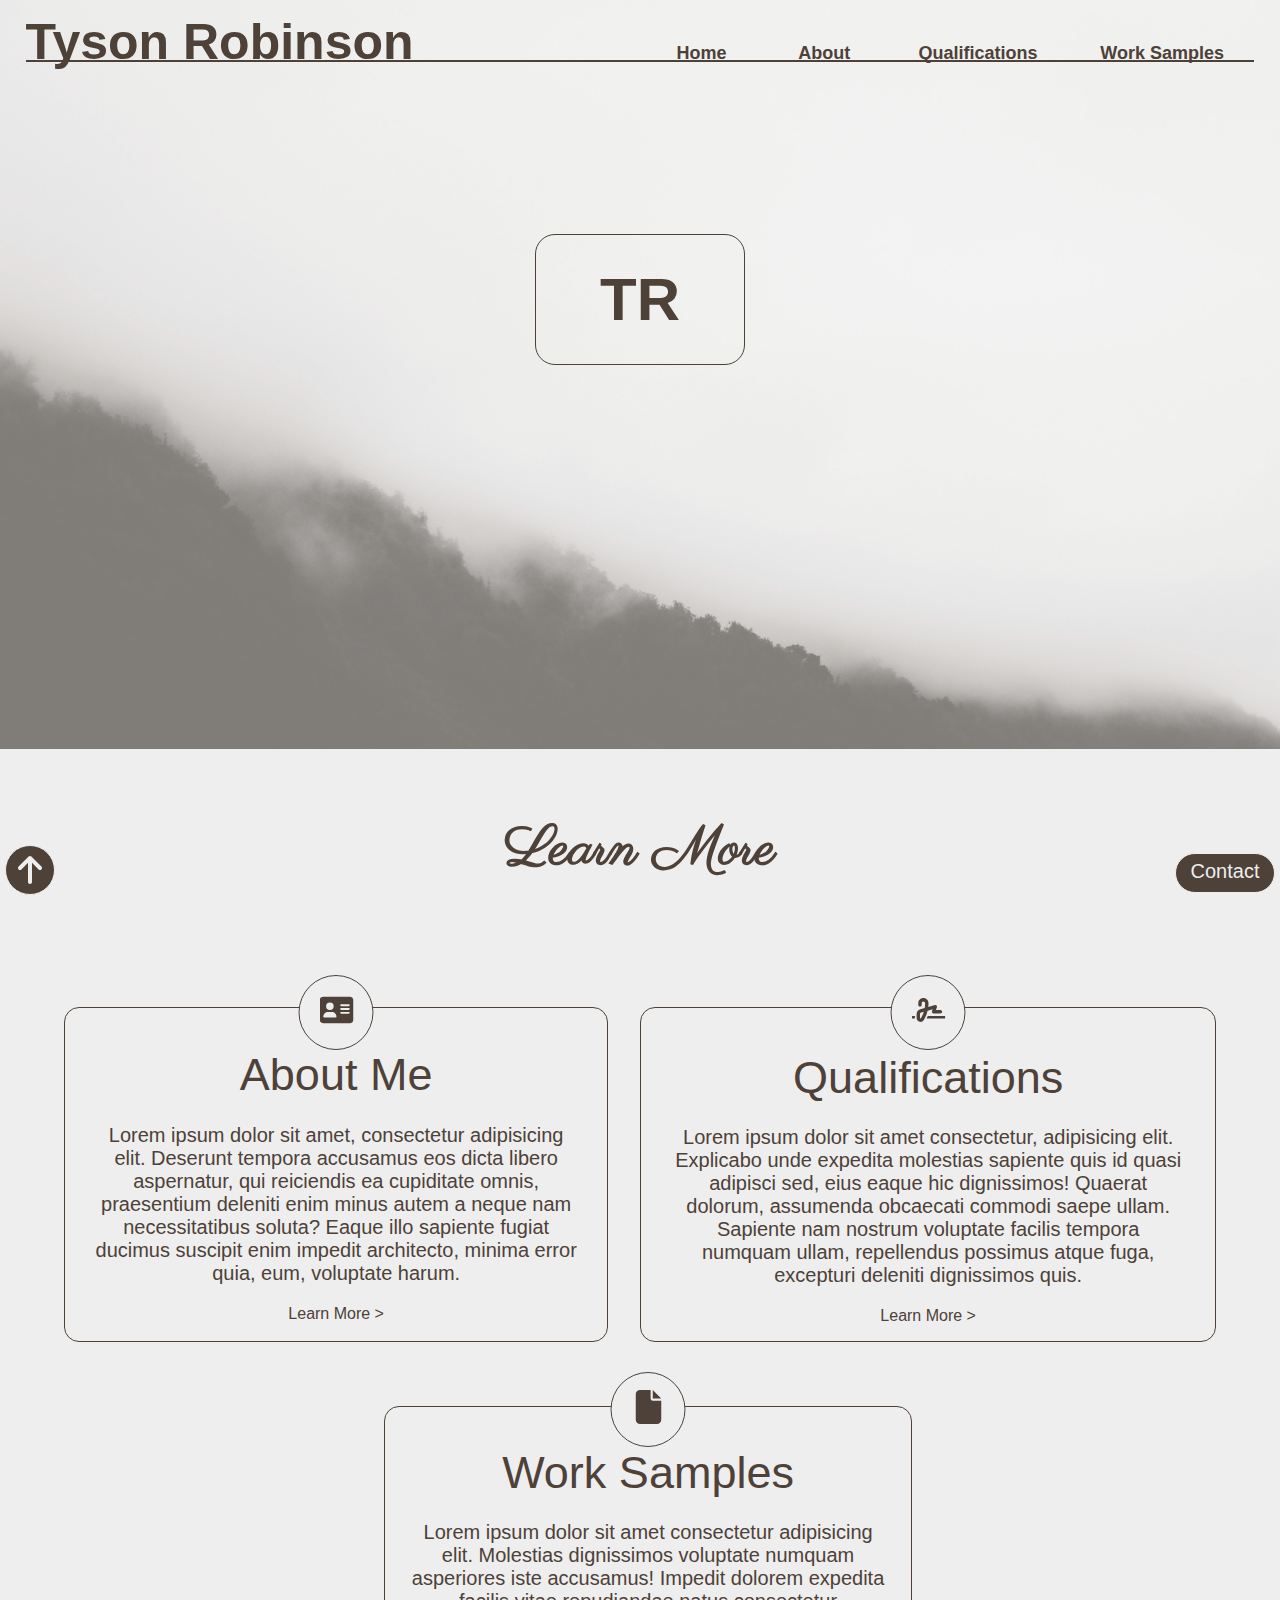
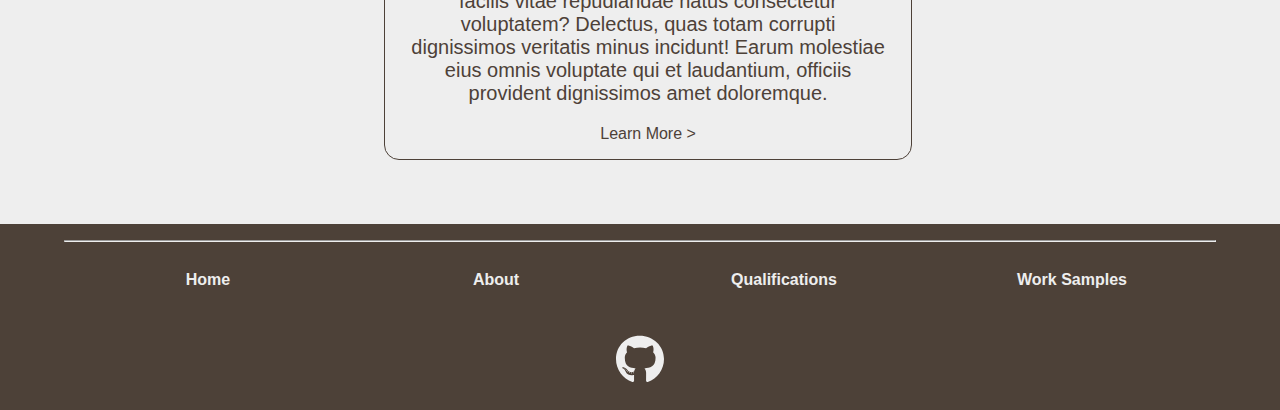
<file: index.html>
<!DOCTYPE html>
<html lang="en">

<head>
  <meta charset="UTF-8">
  <meta http-equiv="X-UA-Compatible" content="IE=edge">
  <meta name="viewport" content="width=device-width, initial-scale=1.0">
  <title>Tyson Robinson | Home</title>
  <link rel="stylesheet" href="/stylesheets/global-style.css">
  <link rel="stylesheet" href="/stylesheets/home-style.css">

  <link rel="preconnect" href="https://fonts.googleapis.com">
  <link rel="preconnect" href="https://fonts.gstatic.com" crossorigin>
  <link href="https://fonts.googleapis.com/css2?family=Parisienne&display=swap" rel="stylesheet">
</head>

<body>
  <div class="background-image">
    <header>
      <div class="top">
        <h1>Tyson Robinson</h1>
        <nav>
          <ul>
            <li><a href="index.html">Home</a></li>
            <li><a href="about.html">About</a></li>
            <li><a href="qualifications.html">Qualifications</a></li>
            <li><a href="work-samples.html">Work Samples</a></li>
          </ul>
        </nav>
      </div>
      <hr>
    </header>
    <section>
      <div class="home-Logo-container">
        <img class="home-Logo-background" src="/pictures/Home-gradient.jpg" alt="picture of smoke gradient">
        <div class="logo">
          <p>TR</p>
        </div>
      </div>
    </section>
  </div>
  <main>

    <section class="learn-more">
      <h2 class="home-h2">Learn More</h2>

      <div class="card">
        <div class="icon-container">
          <img src="/pictures/address-card-solid.svg" class="icon" alt="Address Card Icon">
        </div>
        <h3>About Me</h3>
        <p>Lorem ipsum dolor sit amet, consectetur adipisicing elit. Deserunt tempora accusamus eos dicta libero
          aspernatur, qui reiciendis ea cupiditate omnis, praesentium deleniti enim minus autem a neque nam
          necessitatibus soluta? Eaque illo sapiente fugiat ducimus suscipit enim impedit architecto, minima error quia,
          eum, voluptate harum.</p>
        <a href="">Learn More ></a>

      </div>

      <div class="card">
        <div class="icon-container">
          <img src="/pictures/signature-solid.svg" class="icon" alt="Address Card Icon">
        </div>
        <h3>Qualifications</h3>
        <p>Lorem ipsum dolor sit amet consectetur, adipisicing elit. Explicabo unde expedita molestias sapiente quis id
          quasi adipisci sed, eius eaque hic dignissimos! Quaerat dolorum, assumenda obcaecati commodi saepe ullam.
          Sapiente nam nostrum voluptate facilis tempora numquam ullam, repellendus possimus atque fuga, excepturi
          deleniti dignissimos quis.</p>
        <a href="">Learn More ></a>

      </div>

      <div class="card">
        <div class="icon-container">
          <img src="/pictures/file-solid.svg" class="icon" alt="Address Card Icon">
        </div>
        <h3>Work Samples</h3>
        <p>Lorem ipsum dolor sit amet consectetur adipisicing elit. Molestias dignissimos voluptate numquam asperiores
          iste accusamus! Impedit dolorem expedita facilis vitae repudiandae natus consectetur voluptatem? Delectus,
          quas totam corrupti dignissimos veritatis minus incidunt! Earum molestiae eius omnis voluptate qui et
          laudantium, officiis provident dignissimos amet doloremque.</p>
        <a href="">Learn More ></a>
      </div>
    </section>

    <a href="#top" class="back-to-top"><img src="/pictures/arrow-up-solid.svg" alt="Arrow Pointing Up Icon"></a>
    <a href="contact.html" class="contact">Contact</a>
  </main>

  <footer>
    <hr>
    <nav>
      <ul>
        <li><a href="index.html">Home</a></li>
        <li><a href="about.html">About</a></li>
        <li><a href="qualifications.html">Qualifications</a></li>
        <li><a href="work-samples.html">Work Samples</a></li>
      </ul>
    </nav>
    <a href="https://github.com/TyR404" target="_blank"><img src="/pictures/github.svg" alt="Github Logo"></a>
  </footer>
</body>

</html>
</file>
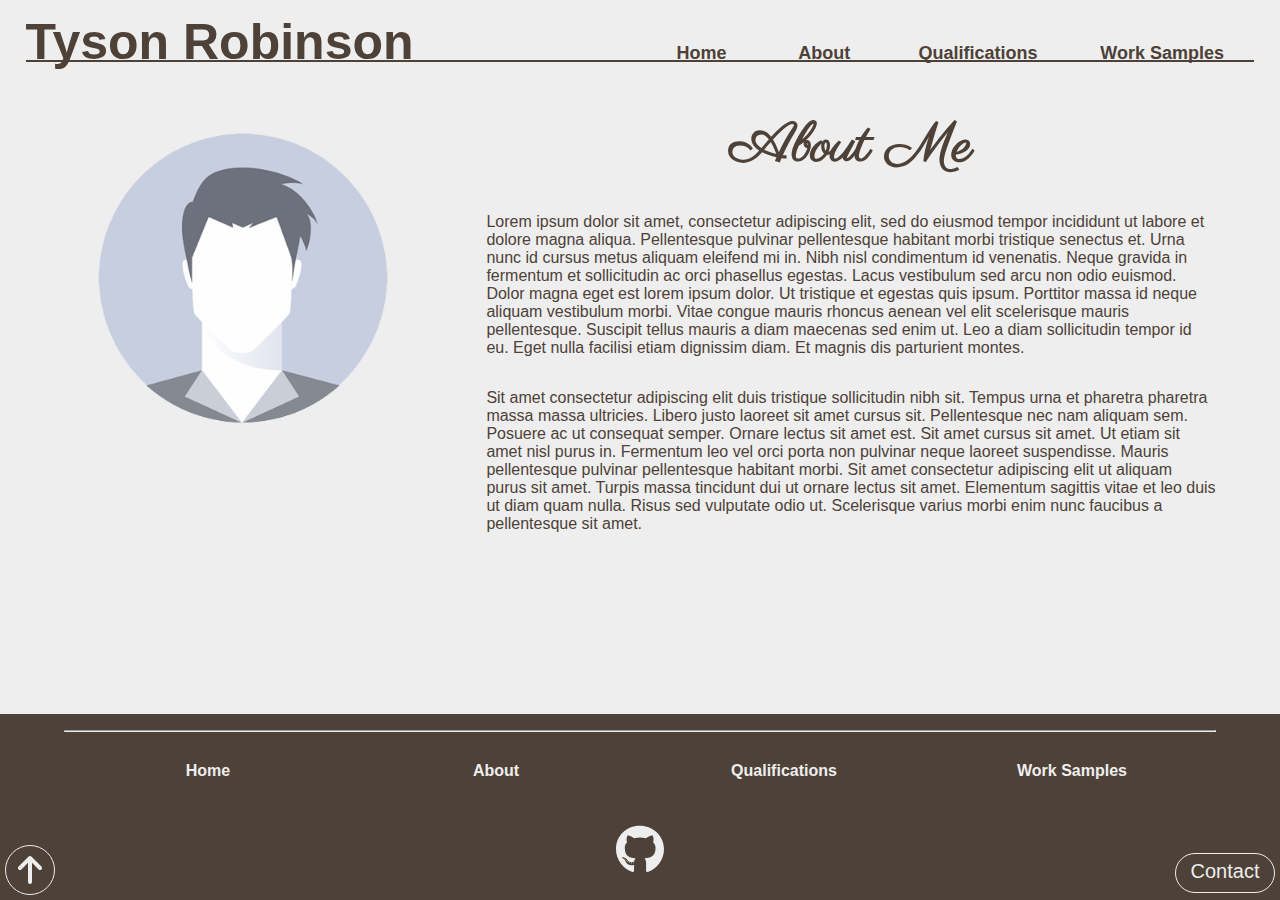
<file: about.html>
<!DOCTYPE html>
<html lang="en">

<head>
  <meta charset="UTF-8">
  <meta http-equiv="X-UA-Compatible" content="IE=edge">
  <meta name="viewport" content="width=device-width, initial-scale=1.0">
  <title>Tyson Robinson | About</title>
  <link rel="stylesheet" href="/stylesheets/global-style.css">
  <link rel="stylesheet" href="/stylesheets/about-style.css">

  <link rel="preconnect" href="https://fonts.googleapis.com">
  <link rel="preconnect" href="https://fonts.gstatic.com" crossorigin>
  <link href="https://fonts.googleapis.com/css2?family=Parisienne&display=swap" rel="stylesheet">
</head>

<body>
  <header>
    <div class="top">
      <h1>Tyson Robinson</h1>
      <nav>
        <ul>
          <li><a href="index.html">Home</a></li>
          <li><a href="about.html">About</a></li>
          <li><a href="qualifications.html">Qualifications</a></li>
          <li><a href="work-samples.html">Work Samples</a></li>
        </ul>
      </nav>
    </div>
    <hr>
  </header>

  <main>

    <section class="profile">
      <img src="/pictures/Profile-picture.png" alt="Placeholder Profilr Picture">
    </section>

    <section class="about">
      <h2 class="about-h2">About Me</h2>


      <p>Lorem ipsum dolor sit amet, consectetur adipiscing elit, sed do eiusmod tempor incididunt ut labore et dolore
        magna
        aliqua. Pellentesque pulvinar pellentesque habitant morbi tristique senectus et. Urna nunc id cursus metus
        aliquam
        eleifend mi in. Nibh nisl condimentum id venenatis. Neque gravida in fermentum et sollicitudin ac orci phasellus
        egestas. Lacus vestibulum sed arcu non odio euismod. Dolor magna eget est lorem ipsum dolor. Ut tristique et
        egestas
        quis ipsum. Porttitor massa id neque aliquam vestibulum morbi. Vitae congue mauris rhoncus aenean vel elit
        scelerisque
        mauris pellentesque. Suscipit tellus mauris a diam maecenas sed enim ut. Leo a diam sollicitudin tempor id eu.
        Eget
        nulla facilisi etiam dignissim diam. Et magnis dis parturient montes.</p>

      <p>Sit amet consectetur adipiscing elit duis tristique sollicitudin nibh sit. Tempus urna et pharetra pharetra
        massa massa
        ultricies. Libero justo laoreet sit amet cursus sit. Pellentesque nec nam aliquam sem. Posuere ac ut consequat
        semper.
        Ornare lectus sit amet est. Sit amet cursus sit amet. Ut etiam sit amet nisl purus in. Fermentum leo vel orci
        porta non
        pulvinar neque laoreet suspendisse. Mauris pellentesque pulvinar pellentesque habitant morbi. Sit amet
        consectetur
        adipiscing elit ut aliquam purus sit amet. Turpis massa tincidunt dui ut ornare lectus sit amet. Elementum
        sagittis
        vitae et leo duis ut diam quam nulla. Risus sed vulputate odio ut. Scelerisque varius morbi enim nunc faucibus a
        pellentesque sit amet.</p>
    </section>

    <a href="#top" class="back-to-top"><img src="/pictures/arrow-up-solid.svg" alt="Arrow Pointing Up Icon"></a>
    <a href="contact.html" class="contact">Contact</a>
  </main>

  <footer>
    <hr>
    <nav>
      <ul>
        <li><a href="index.html">Home</a></li>
        <li><a href="about.html">About</a></li>
        <li><a href="qualifications.html">Qualifications</a></li>
        <li><a href="work-samples.html">Work Samples</a></li>
      </ul>
    </nav>
    <a href="https://github.com/TyR404" target="_blank"><img src="/pictures/github.svg" alt="Github Logo"></a>
  </footer>
</body>

</html>
</file>
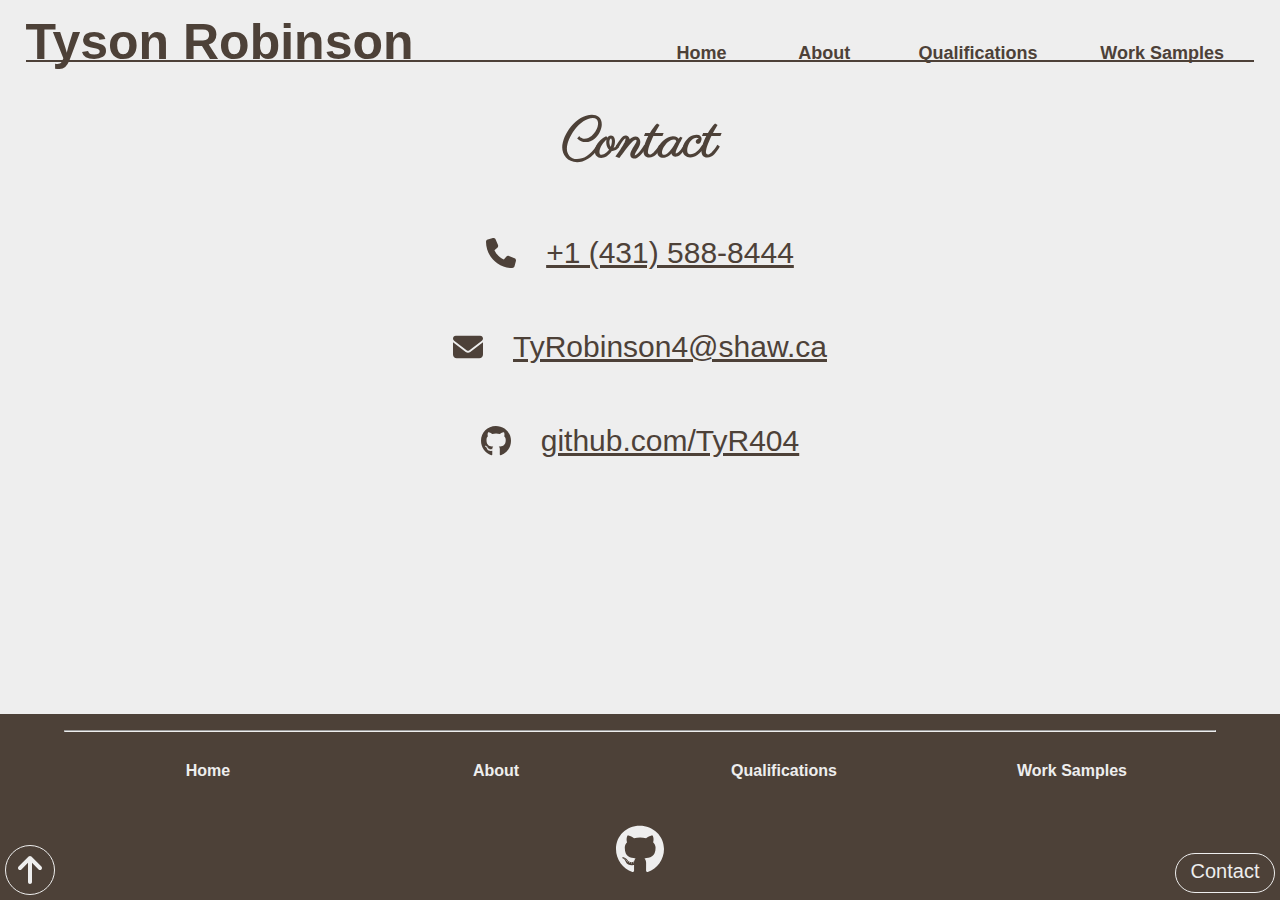
<file: contact.html>
<!DOCTYPE html>
<html lang="en">

<head>
  <meta charset="UTF-8">
  <meta http-equiv="X-UA-Compatible" content="IE=edge">
  <meta name="viewport" content="width=device-width, initial-scale=1.0">
  <title>Tyson Robinson | Contact</title>
  <link rel="stylesheet" href="/stylesheets/global-style.css">
  <link rel="stylesheet" href="/stylesheets/contact-style.css">

  <link rel="preconnect" href="https://fonts.googleapis.com">
  <link rel="preconnect" href="https://fonts.gstatic.com" crossorigin>
  <link href="https://fonts.googleapis.com/css2?family=Parisienne&display=swap" rel="stylesheet">
</head>

<body>
  <header>
    <div class="top">
      <h1>Tyson Robinson</h1>
      <nav>
        <ul>
          <li><a href="index.html">Home</a></li>
          <li><a href="about.html">About</a></li>
          <li><a href="qualifications.html">Qualifications</a></li>
          <li><a href="work-samples.html">Work Samples</a></li>
        </ul>
      </nav>
    </div>
    <hr>
  </header>


  <main>

    <h2 class="about-h2">Contact</h2>

    <div class="contact-div">
      <img src="/pictures/phone-solid.svg" alt="Phone Icon">
      <a href="tel: 4315888444">+1 (431) 588-8444</a>
    </div>

    <div class="contact-div">
      <img src="/pictures/envelope-solid.svg" alt="Email Icon">
      <a href="mailto: tyrobinson4@shaw.ca">TyRobinson4@shaw.ca</a>
    </div>

    <div class="contact-div">
      <img src="/pictures/github.svg" alt="GitHub Logo">
      <a href="https://github.com/TyR404" target="_blank">github.com/TyR404</a>
    </div>

    <a href="#top" class="back-to-top"><img src="/pictures/arrow-up-solid.svg" alt="Arrow Pointing Up Icon"></a>
    <a href="contact.html" class="contact">Contact</a>
  </main>

  <footer>
    <hr>
    <nav>
      <ul>
        <li><a href="index.html">Home</a></li>
        <li><a href="about.html">About</a></li>
        <li><a href="qualifications.html">Qualifications</a></li>
        <li><a href="work-samples.html">Work Samples</a></li>
      </ul>
    </nav>
    <a href="https://github.com/TyR404" target="_blank"><img src="/pictures/github.svg" alt="Github Logo"></a>
  </footer>
</body>

</html>
</file>
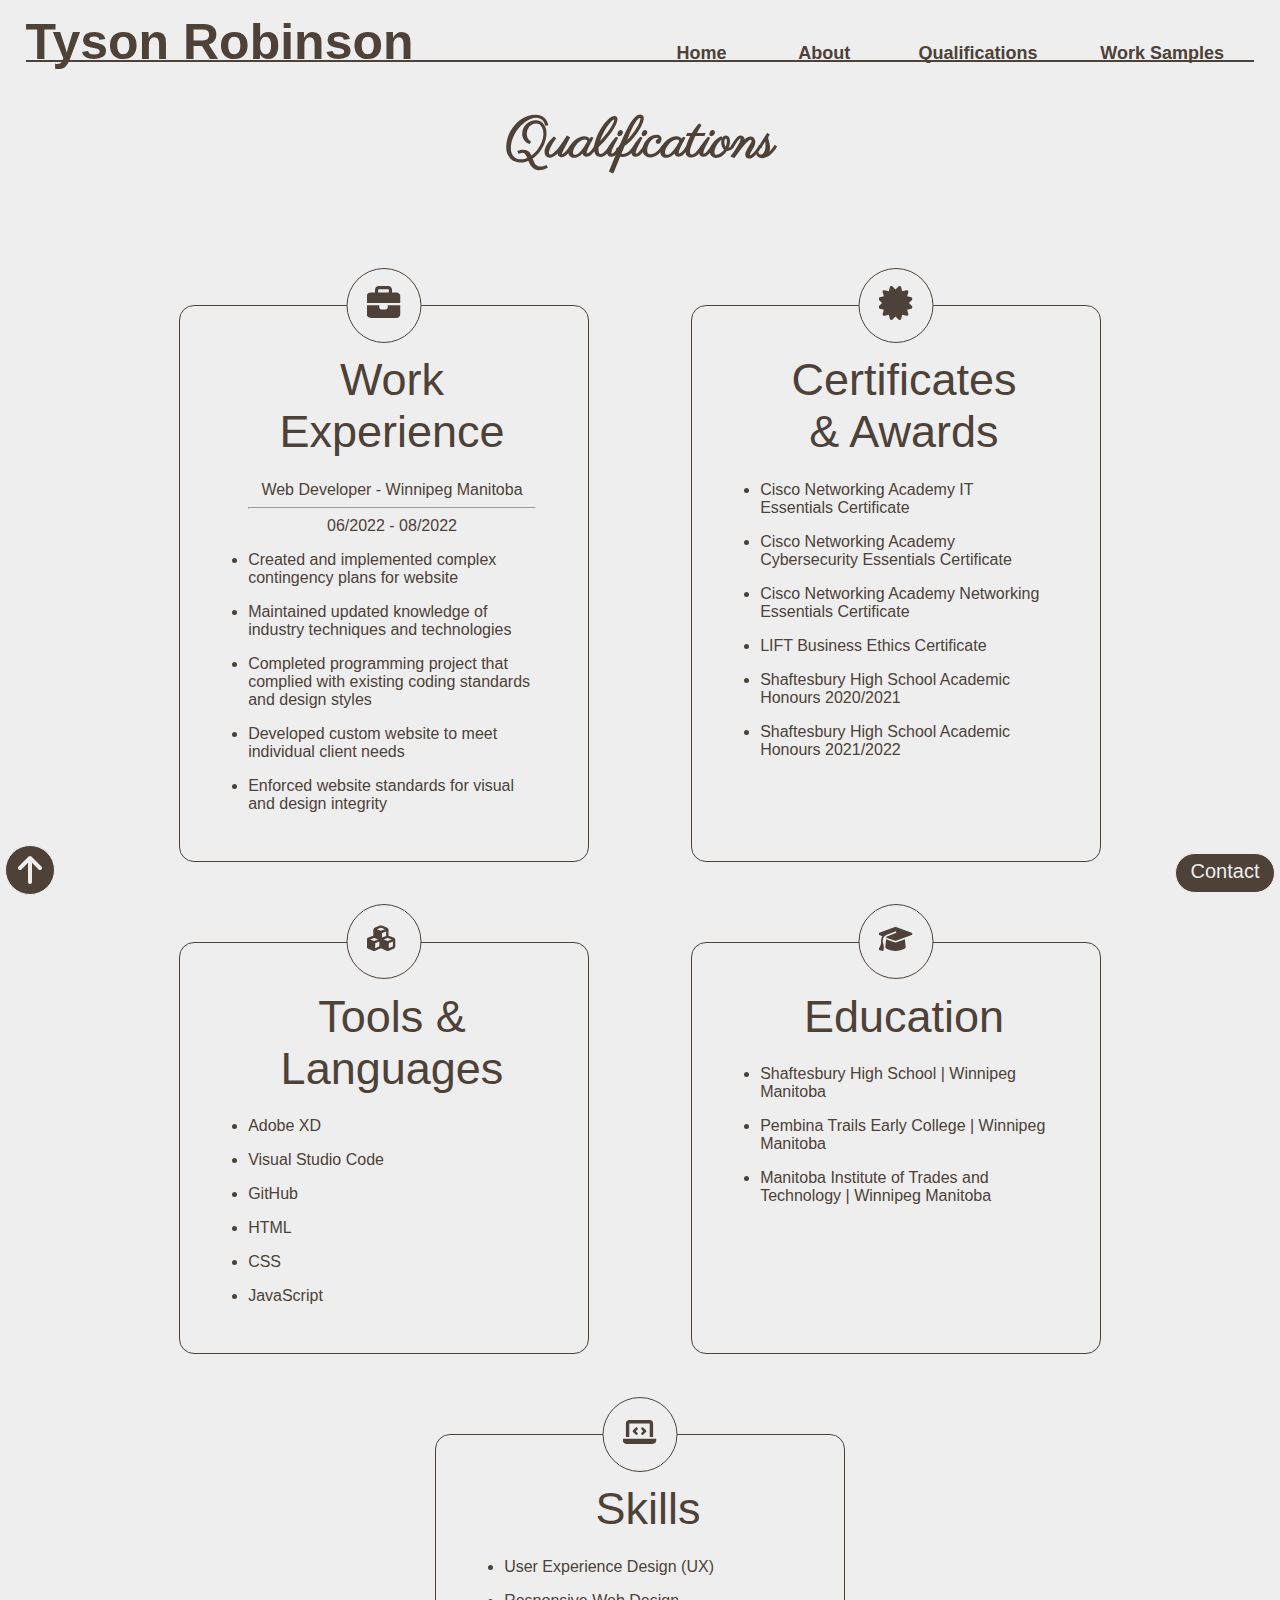
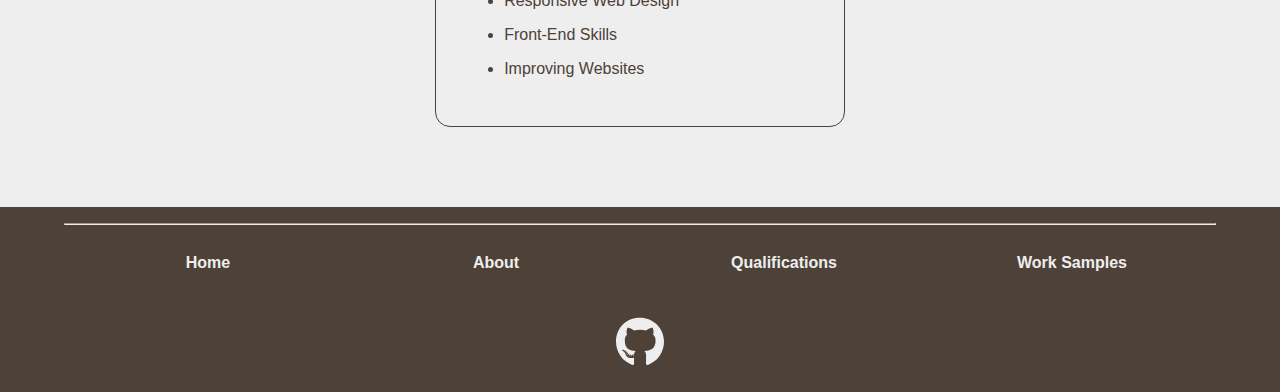
<file: qualifications.html>
<!DOCTYPE html>
<html lang="en">

<head>
  <meta charset="UTF-8">
  <meta http-equiv="X-UA-Compatible" content="IE=edge">
  <meta name="viewport" content="width=device-width, initial-scale=1.0">
  <title>Tyson Robinson | Qualifications</title>
  <link rel="stylesheet" href="/stylesheets/global-style.css">
  <link rel="stylesheet" href="/stylesheets/qualifications-style.css">

  <link rel="preconnect" href="https://fonts.googleapis.com">
  <link rel="preconnect" href="https://fonts.gstatic.com" crossorigin>
  <link href="https://fonts.googleapis.com/css2?family=Parisienne&display=swap" rel="stylesheet">
</head>

<body>
  <header>
    <div class="top">
      <h1>Tyson Robinson</h1>
      <nav>
        <ul>
          <li><a href="index.html">Home</a></li>
          <li><a href="about.html">About</a></li>
          <li><a href="qualifications.html">Qualifications</a></li>
          <li><a href="work-samples.html">Work Samples</a></li>
        </ul>
      </nav>
    </div>
    <hr>
  </header>

  </div>
  <main>
    <h2 class="qualifications-h2">Qualifications</h2>

    <div class="card-container">

      <div class="card">
        <div class="icon-container">
          <img src="/pictures/briefcase-solid.svg" alt="briefcase icon" class="icon">
        </div>
        <h3>Work Experience</h3>
        <p class="job-title">Web Developer - Winnipeg Manitoba</p>
        <hr>
        <p class="dates">06/2022 - 08/2022</p>
        <ul>
          <li>Created and implemented complex contingency plans for website</li>
          <li>Maintained updated knowledge of industry techniques and technologies</li>
          <li>Completed programming project that complied with existing coding standards and design styles</li>
          <li>Developed custom website to meet individual client needs</li>
          <li>Enforced website standards for visual and design integrity</li>
        </ul>
      </div>

      <div class="card">
        <div class="icon-container">
          <img src="/pictures/certificate-solid.svg" alt="certificate icon" class="icon">
        </div>
        <h3>Certificates & Awards</h3>
        <ul>
          <li>Cisco Networking Academy IT Essentials Certificate</li>
          <li>Cisco Networking Academy Cybersecurity Essentials Certificate</li>
          <li>Cisco Networking Academy Networking Essentials Certificate</li>
          <li>LIFT Business Ethics Certificate</li>
          <li>Shaftesbury High School Academic Honours 2020/2021</li>
          <li>Shaftesbury High School Academic Honours 2021/2022</li>
        </ul>
      </div>

      <div class="card">
        <div class="icon-container">
          <img src="/pictures/cubes-solid.svg" alt="cubes icon" class="icon">
        </div>
        <h3>Tools & Languages</h3>
        <ul>
          <li>Adobe XD</li>
          <li>Visual Studio Code</li>
          <li>GitHub</li>
          <li>HTML</li>
          <li>CSS</li>
          <li>JavaScript</li>
        </ul>
      </div>

      <div class="card">
        <div class="icon-container">
          <img src="/pictures/graduation-cap-solid.svg" alt="graduation cap icon" class="icon">
        </div>
        <h3>Education</h3>
        <ul>
          <li>Shaftesbury High School | Winnipeg Manitoba</li>
          <li>Pembina Trails Early College | Winnipeg Manitoba</li>
          <li>Manitoba Institute of Trades and Technology | Winnipeg Manitoba</li>
        </ul>
      </div>

      <div class="card">
        <div class="icon-container">
          <img src="/pictures/laptop-code-solid.svg" alt="laptop icon" class="icon">
        </div>
        <h3>Skills</h3>
        <ul>
          <li>User Experience Design (UX)</li>
          <li>Responsive Web Design</li>
          <li>Front-End Skills</li>
          <li>Improving Websites</li>
        </ul>
      </div>
    </div>



    <a href="#top" class="back-to-top"><img src="/pictures/arrow-up-solid.svg" alt="Arrow Pointing Up Icon"></a>
    <a href="contact.html" class="contact">Contact</a>
  </main>

  <footer>
    <hr>
    <nav>
      <ul>
        <li><a href="index.html">Home</a></li>
        <li><a href="about.html">About</a></li>
        <li><a href="qualifications.html">Qualifications</a></li>
        <li><a href="work-samples.html">Work Samples</a></li>
      </ul>
    </nav>
    <a href="https://github.com/TyR404" target="_blank"><img src="/pictures/github.svg" alt="Github Logo"></a>
  </footer>
</body>

</html>
</file>
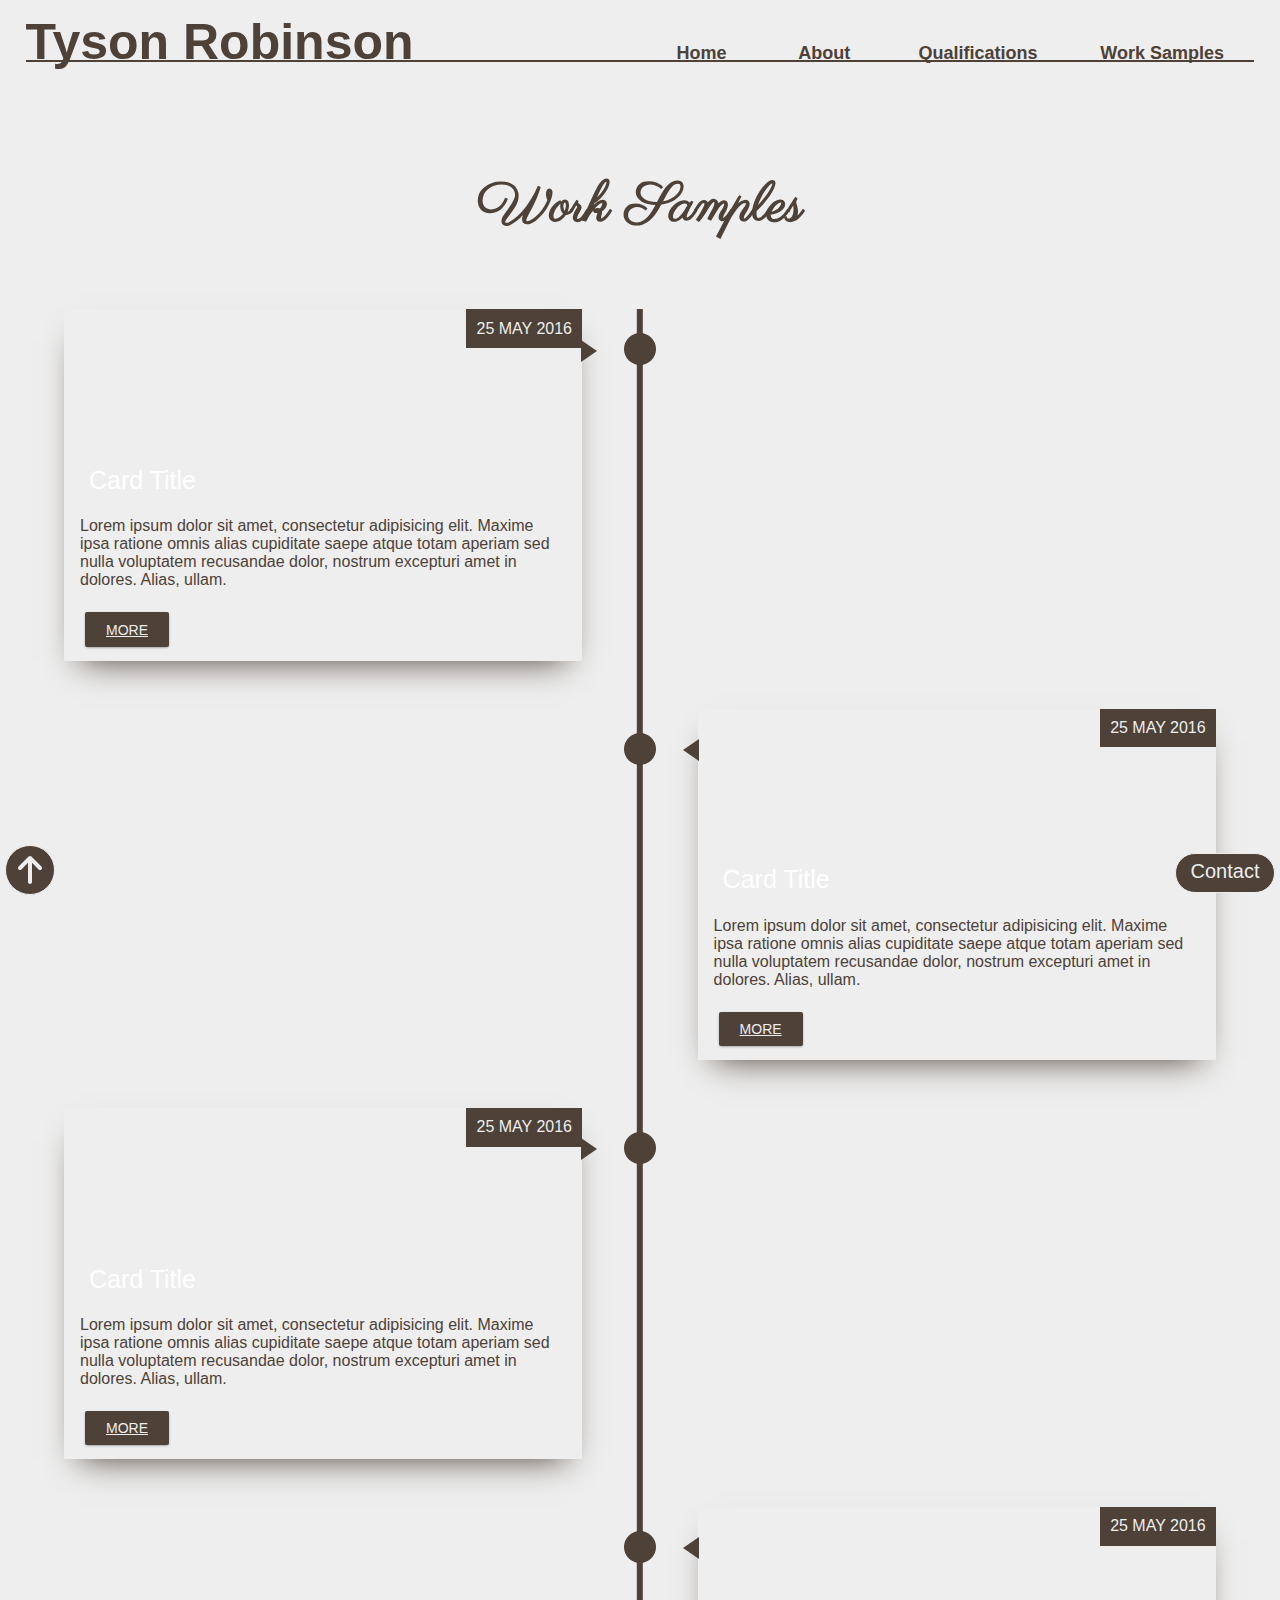
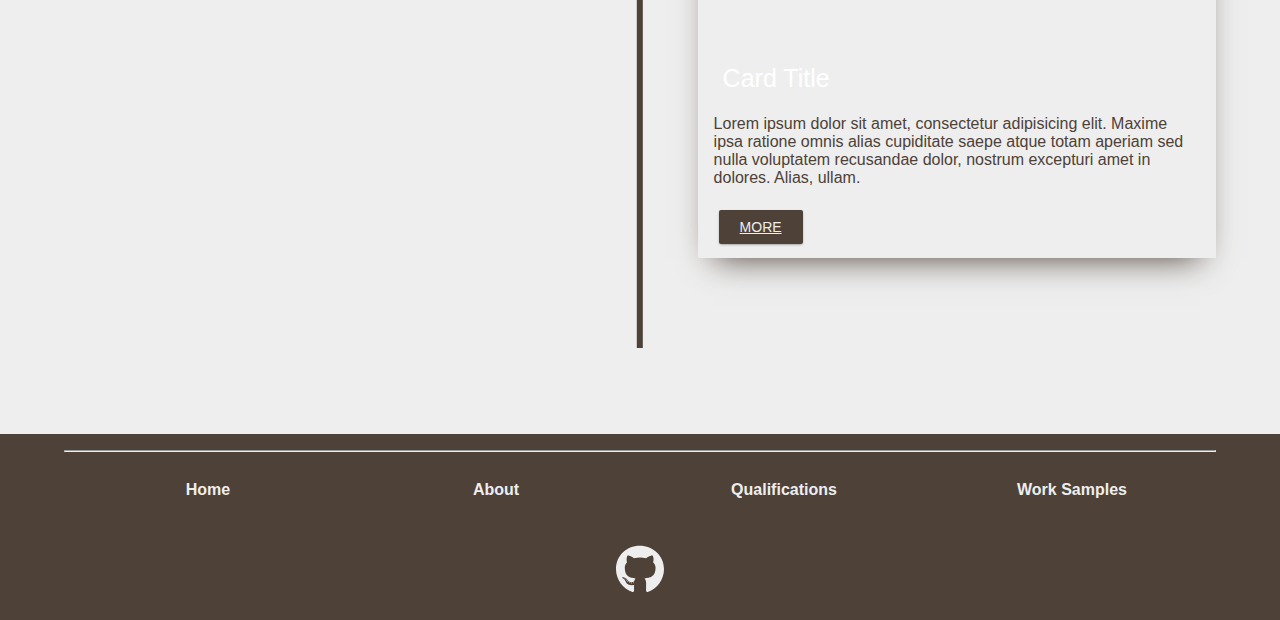
<file: work-samples.html>
<!DOCTYPE html>
<html lang="en">

<head>
  <meta charset="UTF-8">
  <meta http-equiv="X-UA-Compatible" content="IE=edge">
  <meta name="viewport" content="width=device-width, initial-scale=1.0">
  <title>Tyson Robinson | Work Samples</title>
  <link rel="stylesheet" href="/stylesheets/global-style.css">
  <link rel="stylesheet" href="/stylesheets/work-samples-style.css">

  <link rel="preconnect" href="https://fonts.googleapis.com">
  <link rel="preconnect" href="https://fonts.gstatic.com" crossorigin>
  <link href="https://fonts.googleapis.com/css2?family=Parisienne&display=swap" rel="stylesheet">

</head>

<body>
  <header>
    <div class="top">
      <h1>Tyson Robinson</h1>
      <nav>
        <ul>
          <li><a href="index.html">Home</a></li>
          <li><a href="about.html">About</a></li>
          <li><a href="qualifications.html">Qualifications</a></li>
          <li><a href="work-samples.html">Work Samples</a></li>
        </ul>
      </nav>
    </div>
    <hr>
  </header>

  </div>
  <main>
    <h2>Work Samples</h2>

    <section class="timeline">
      <div class="container">

        <div class="timeline-item">
          <div class="timeline-img"></div>
          <div class="timeline-content timeline-card ">
            <div class="timeline-img-header">
              <h3>Card Title</h3>
            </div>
            <div class="date">25 MAY 2016</div>
            <p>Lorem ipsum dolor sit amet, consectetur adipisicing elit. Maxime ipsa ratione omnis alias cupiditate
              saepe
              atque totam aperiam sed nulla voluptatem recusandae dolor, nostrum excepturi amet in dolores. Alias,
              ullam.
            </p>
            <a class="bnt-more" href="">More</a>
          </div>
        </div>

        <div class="timeline-item">
          <div class="timeline-img"></div>
          <div class="timeline-content timeline-card ">
            <div class="timeline-img-header">
              <h3>Card Title</h3>
            </div>
            <div class="date">25 MAY 2016</div>
            <p>Lorem ipsum dolor sit amet, consectetur adipisicing elit. Maxime ipsa ratione omnis alias cupiditate
              saepe
              atque totam aperiam sed nulla voluptatem recusandae dolor, nostrum excepturi amet in dolores. Alias,
              ullam.
            </p>
            <a class="bnt-more" href="">More</a>
          </div>
        </div>

        <div class="timeline-item">
          <div class="timeline-img"></div>
          <div class="timeline-content timeline-card ">
            <div class="timeline-img-header">
              <h3>Card Title</h3>
            </div>
            <div class="date">25 MAY 2016</div>
            <p>Lorem ipsum dolor sit amet, consectetur adipisicing elit. Maxime ipsa ratione omnis alias cupiditate
              saepe
              atque totam aperiam sed nulla voluptatem recusandae dolor, nostrum excepturi amet in dolores. Alias,
              ullam.
            </p>
            <a class="bnt-more" href="">More</a>
          </div>
        </div>

        <div class="timeline-item">
          <div class="timeline-img"></div>
          <div class="timeline-content timeline-card ">
            <div class="timeline-img-header">
              <h3>Card Title</h3>
            </div>
            <div class="date">25 MAY 2016</div>
            <p>Lorem ipsum dolor sit amet, consectetur adipisicing elit. Maxime ipsa ratione omnis alias cupiditate
              saepe
              atque totam aperiam sed nulla voluptatem recusandae dolor, nostrum excepturi amet in dolores. Alias,
              ullam.
            </p>
            <a class="bnt-more" href="">More</a>
          </div>
        </div>

      </div>
    </section>

    <a href="#top" class="back-to-top"><img src="/pictures/arrow-up-solid.svg" alt="Arrow Pointing Up Icon"></a>
    <a href="contact.html" class="contact">Contact</a>
  </main>

  <footer>
    <hr>
    <nav>
      <ul>
        <li><a href="index.html">Home</a></li>
        <li><a href="about.html">About</a></li>
        <li><a href="qualifications.html">Qualifications</a></li>
        <li><a href="work-samples.html">Work Samples</a></li>
      </ul>
    </nav>
    <a href="https://github.com/TyR404" target="_blank"><img src="/pictures/github.svg" alt="Github Logo"></a>
  </footer>

</body>

</html>
</file>
<file: stylesheets/global-style.css>
* {
  margin: 0;
  padding: 0;
  box-sizing: border-box;
  color: #4d4138;
  font-family: "Segoe UI", Tahoma, Geneva, Verdana, sans-serif;
}

body {
  background-color: #eeeeee;
}

h1 {
  font-size: 45px;
  display: block;
  text-align: center;
  text-decoration: underline;
  padding: 5% 5% 0;
}

header nav {
  display: inline;
}

header ul {
  display: flex;
  justify-content: space-between;
  flex-wrap: wrap;
  list-style: none;
}

header ul li {
  width: 48%;
  display: inline;
  text-align: center;
  margin: 0 1%;
  margin-top: 5%;
}

header ul li a {
  border-bottom: #4d4138 1px solid;
  text-decoration: none;
  display: block;
  padding: 5%;
  font-weight: bold;
}

hr {
  display: none;
}

h2 {
  font-family: "Parisienne", cursive;
  text-align: center;
  font-size: 40px;
}

h3 {
  font-size: 30px;
  font-weight: 500;
  margin-bottom: 0.25em;
  width: 70%;
  margin: auto;
}

.back-to-top {
  background-color: #4d4138;
  border: #eeeeee solid 1px;
  position: fixed;
  left: 5px;
  bottom: 5px;
  display: flex;
  justify-content: center;
  align-items: center;
  width: 50px;
  height: 50px;
  text-align: center;
  border-radius: 50px;
}

.back-to-top img {
  filter: invert(98%) sepia(8%) saturate(372%) hue-rotate(224deg)
    brightness(109%) contrast(87%);
  width: 2em;
  height: 2em;
}

.contact {
  background-color: #4d4138;
  border: #eeeeee solid 1px;
  color: #eeeeee;
  position: fixed;
  right: 5px;
  bottom: 7.5px;
  display: flex;
  justify-content: center;
  align-items: center;
  width: 100px;
  height: 40px;
  text-align: center;
  border-radius: 50px;
  text-decoration: none;
  padding-bottom: 0.1em;
  font-size: 20px;
}

footer {
  background-color: #4d4138;
  padding: 10% 0 5%;
}

footer hr {
  display: unset;
  display: block;
  color: #eeeeee;
  width: 90%;
  margin: auto;
}

footer nav {
  display: inline;
}

footer ul {
  display: flex;
  justify-content: space-between;
  flex-wrap: wrap;
  list-style: none;
  margin-bottom: 10%;
}

footer ul li {
  width: 48%;
  display: inline;
  text-align: center;
  margin: 0 1%;
  margin-top: 5%;
}

footer ul li a {
  text-decoration: none;
  display: block;
  padding: 5%;
  font-weight: bold;
  color: #eeeeee;
}

footer img {
  filter: invert(98%) sepia(8%) saturate(372%) hue-rotate(224deg)
    brightness(109%) contrast(87%);

  width: 20%;
  display: block;
  margin: auto;
}

@media only screen and (min-width: 768px) {
  h1 {
    font-size: 60px;
  }

  header ul li a {
    font-size: 20px;
  }

  h2 {
    font-size: 55px;
  }

  h3 {
    font-size: 45px;
    margin-bottom: 0.5em;
  }
}

@media only screen and (min-width: 1024px) {
  header {
    padding: 1% 2%;
    margin-bottom: 10em;
    position: relative;
  }

  .top {
    display: flex;
    justify-content: space-between;
  }

  h1 {
    display: inline;
    padding: 0%;
    font-size: 50px;
    text-decoration: none;
  }

  nav {
    width: 50%;
    position: relative;
  }

  header ul {
    width: 100%;
    display: flex;
    justify-content: space-around;
    position: absolute;
    top: 70%;
    left: 50%;
    transform: translate(-50%, -50%);
  }

  header ul li {
    width: unset;
    width: 25%;
    margin: unset;
  }

  header ul li:nth-child(1) {
    width: unset;
    width: 15%;
    margin: unset;
  }

  header ul li:nth-child(2) {
    width: unset;
    width: 15%;
    margin: unset;
  }

  header ul li a {
    font-size: 18px;
    border: unset;
    padding: 0%;
  }

  header hr {
    display: unset;
    display: block;
    width: 100%;
    border: #4d4138 1px solid;
    margin-top: -0.7em;
  }
  .contact {
    z-index: 10;
  }
  .back-to-top {
    z-index: 10;
  }

  footer {
    padding: 1em 5% 2%;
  }

  footer hr {
    width: 100%;
  }

  footer nav {
    display: block;
    width: 100%;
    justify-content: center;
  }

  footer ul {
    flex-wrap: unset;
    margin-bottom: 2em;
    align-items: center;
  }

  footer ul li {
    margin-top: 1em;
  }

  footer img {
    width: 3em;
  }
}

@media only screen and (min-width: 1440px) {
  header ul {
    top: 60%;
  }
  header ul li a {
    font-size: 25px;
  }
}

@media only screen and (min-width: 1868px) {
  header {
    padding: 1% 4%;
    margin-bottom: 15em;
  }

  nav {
    width: 40%;
  }

  h2 {
    font-size: 65px;
  }
}

::-webkit-scrollbar {
  width: 12px;
}

::-webkit-scrollbar-track {
  background-color: #eeeeee;
}

::-webkit-scrollbar-thumb {
  background: #c3c3c3;
  border-radius: 10px;
}

::-webkit-scrollbar-thumb:hover {
  background: #847a6f;
}

header a:hover {
  animation: header-a-hover ease-in-out;
  animation-fill-mode: forwards;
}
header a:focus {
  text-decoration: underline;
}

@keyframes header-a-hover {
  0% {
  }
  100% {
    border-left: #4d4138 solid 1px;
    border-right: #4d4138 solid 1px;
  }
}

footer a:hover,
footer a:focus {
  text-decoration: underline;
}
</file>
<file: stylesheets/home-style.css>
.home-Logo-container {
  position: relative;
  text-align: center;
  margin-bottom: 5%;
}

.home-Logo-background {
  width: 100%;
  opacity: 0.56;
}

.logo {
  font-weight: bold;
  position: absolute;
  left: 50%;
  bottom: 20%;
  transform: translate(-50%, -50%);
  font-size: 60px;
  border: #4d4138 solid 1px;
  padding: 2% 7.5%;
  border-radius: 20px;
}

.home-h2 {
  margin-bottom: 20%;
}

.card {
  display: block;
  position: relative;
  text-align: center;
  padding-top: 15%;
  border: #4d4138 solid 1px;
  width: 80%;
  margin: 0 10%;
  margin-bottom: 5em;
  border-radius: 15px;
}

.icon-container {
  background-color: #eeeeee;
  border: #4d4138 solid 1px;
  height: 75px;
  width: 75px;
  font-size: 17px;
  padding: 1em;
  border-radius: 45px;
  position: absolute;
  top: -2.25em;
  transform: translateY(-50%);
  right: 50%;
  transform: translateX(50%);
}

.icon {
  filter: invert(18%) sepia(3%) saturate(4585%) hue-rotate(343deg)
    brightness(100%) contrast(74%);
  width: 2em;
  height: 2em;
}

.card p {
  margin-bottom: 1em;
  padding: 0% 10%;
}

.card a {
  display: block;
  width: 40%;
  margin: auto;
  margin-bottom: 1em;
  text-decoration: none;
  transition: transform 0.5s ease-in-out;
}

.card a:hover {
  text-decoration: underline;
  font-weight: bold;
  transform: scale(1.1);
}

@media only screen and (min-width: 768px) {
  .logo {
    bottom: 35%;
  }

  .home-h2 {
    margin-bottom: 10%;
  }

  .icon-container {
    top: -10%;
  }

  .learn-more {
    padding: 0% 10%;
  }

  .card {
    padding-top: 7.5%;
  }

  .card p {
    padding: 0% 5%;
    font-size: 20px;
  }
}

@media only screen and (min-width: 1024px) {
  .home-Logo-background {
    display: none;
  }

  .logo {
    position: unset;
    transform: unset;
    width: 3.5em;
    margin: auto;
    padding: 0.5em 0;
  }

  .logo p {
    width: 100%;
  }

  .background-image {
    position: relative;
    z-index: 1;
    padding-bottom: 20em;
    margin-bottom: 4em;
  }

  .background-image::before {
    content: "";
    position: absolute;
    z-index: -1;
    top: 0;
    bottom: 0;
    left: 0;
    right: 0;
    opacity: 0.56;
    background-image: url(/pictures/Home-gradient.jpg);
    background-size: 100%;
  }

  .learn-more {
    display: grid;
    padding: 0% 5%;
    margin-bottom: 4em;
    grid-template-columns: 25% auto;
    grid-template-rows: auto auto;
    grid-row-gap: 4em;
    grid-column-gap: 2em;
  }

  .home-h2 {
    grid-row: 1;
    grid-column-start: 1;
    grid-column-end: 5;
    margin-bottom: 1em;
  }

  .learn-more .card:nth-child(2) {
    grid-row: 2;
    grid-column-start: 1;
    grid-column-end: 3;
  }

  .learn-more .card:nth-child(3) {
    grid-row: 2;
    grid-column: 3;
    grid-column-start: 3;
    grid-column-end: 5;
  }

  .learn-more .card:nth-child(4) {
    grid-row: 3;
    grid-column-start: 2;
    grid-column-end: 4;
  }

  .card {
    margin: 0%;
    width: unset;
  }
}

@media only screen and (min-width: 1440px) {
  .background-image {
    position: relative;
    z-index: 1;
    padding-bottom: 26em;
    margin-bottom: 2em;
  }

  .learn-more {
    padding: 0% 10%;
    grid-template-columns: 30% 30% 30%;
    grid-column-gap: 2em;
    margin-bottom: 6em;
  }

  .home-h2 {
    grid-row: 1;
    grid-column-start: 2;
    grid-column-end: 3;
    margin-bottom: 1em;
  }

  .learn-more .card:nth-child(2) {
    grid-row: 2;
    grid-column-start: 1;
    grid-column-end: 2;
  }

  .learn-more .card:nth-child(3) {
    grid-row: 2;
    grid-column: 3;
    grid-column-start: 2;
    grid-column-end: 3;
  }

  .learn-more .card:nth-child(4) {
    grid-row: 2;
    grid-column-start: 3;
    grid-column-end: 4;
  }
}

@media only screen and (min-width: 1868px) {
  .logo {
    font-size: 80px;
  }

  .learn-more {
    grid-column-gap: 8em;
  }

  .icon-container {
    height: 95px;
    width: 95px;
  }

  .icon {
    width: 3em;
    height: 3em;
  }

  .card {
    padding-top: 3em;
  }

  .card p {
    padding: 0% 10%;
  }

  .background-image {
    margin-bottom: 6em;
  }
}

h3::before {
  transform: scaleX(0);
  transform-origin: bottom right;
}

.card:hover h3::before {
  transform: scaleX(1);
  transform-origin: bottom left;
}

h3::before {
  content: " ";
  display: block;
  position: absolute;
  inset: 0 0 0 0;
  border-bottom: #4d4138 solid 1px;
  z-index: -1;
  transition: transform 0.6s ease;
}

h3 {
  position: relative;
}
</file>
<file: stylesheets/about-style.css>
header {
  margin-bottom: 2.25em;
}

main {
  padding: 0% 5% 0% 5%;
}

.profile {
  margin-bottom: 2em;
}

.profile img {
  width: 100%;
}

.about-h2 {
  margin-bottom: 0.5em;
}

p {
  margin-bottom: 2em;
}

@media only screen and (min-width: 1024px) {
  main {
    display: grid;
    grid-template-columns: 40% 60%;
    grid-template-rows: auto auto;
    padding: 0% 5% 0% 0%;
  }

  .about {
    grid-row: 1;
    grid-column-start: 2;
    grid-column-end: 3;
  }

  .profile {
    grid-row: 1;
    grid-column-start: 1;
    grid-column-end: 2;
  }

  footer {
    position: fixed;
    bottom: 0px;
    width: 100%;
  }
}
</file>
<file: stylesheets/contact-style.css>
header {
  margin-bottom: 2em;
}

h2 {
  margin-bottom: 1em;
}

.contact-div {
  display: flex;
  width: 15em;
  margin: auto;
  margin-bottom: 2em;
  justify-content: center;
}

.contact-div img {
  width: 1em;
  margin-right: 1em;
  filter: invert(18%) sepia(3%) saturate(4585%) hue-rotate(343deg)
    brightness(100%) contrast(74%);
}

@media only screen and (min-width: 1024px) {
  footer {
    position: fixed;
    bottom: 0px;
    width: 100%;
  }

  .contact-div {
    font-size: 30px;
  }
}
</file>
<file: stylesheets/qualifications-style.css>
header {
  margin-bottom: 2em;
}

.qualifications-h2 {
  margin-bottom: 2.25em;
}

.card {
  display: block;
  position: relative;
  text-align: center;
  padding: 3em 1em 2em 2em;
  border: #4d4138 solid 1px;
  width: 80%;
  margin: 0 10%;
  margin-bottom: 5em;
  border-radius: 15px;
}

.icon-container {
  background-color: #eeeeee;
  border: #4d4138 solid 1px;
  height: 75px;
  width: 75px;
  font-size: 17px;
  padding: 1em;
  border-radius: 45px;
  position: absolute;
  top: -2.25em;
  transform: translateY(-50%);
  right: 50%;
  transform: translateX(50%);
}

.icon {
  filter: invert(18%) sepia(3%) saturate(4585%) hue-rotate(343deg)
    brightness(100%) contrast(74%);
  width: 2em;
  height: 2em;
}

.card h3 {
  margin-bottom: 0.5em;
}

.job-title {
  margin-bottom: 0.5em;
}

.card hr {
  display: block;
  width: 80%;
  margin: auto;
  margin-bottom: 0.5em;
}

.dates {
  margin-bottom: 1em;
}

.card ul {
  text-align: left;
}

.card li {
  width: 80%;
  margin: auto;
  margin-bottom: 1em;
}

@media only screen and (min-width: 1024px) {
  .card-container {
    display: grid;
    grid-template-columns: 25% 25% 25% 25%;
    grid-template-rows: auto auto;
    padding: 0% 10%;
  }

  .card-container .card:nth-child(odd) {
    grid-column-start: 1;
    grid-column-end: 3;
  }
  .card-container .card:nth-child(even) {
    grid-column-start: 3;
    grid-column-end: 5;
  }
  .card-container .card:last-child {
    grid-column-start: 2;
    grid-column-end: 4;
  }
}
</file>
<file: stylesheets/work-samples-style.css>
header {
  margin-bottom: 2em;
}

.timeline {
  position: relative;
  padding: 4em 0;
}
main {
  padding: 5%;
}

.timeline::before {
  content: "";
  background: #4d4138;
  width: 0.4em;
  height: 95%;
  position: absolute;
  left: 50%;
  transform: translateX(-50%);
}

.timeline-item {
  width: 100%;
  margin-bottom: 3em;
}

.timeline-item:nth-child(even) .timeline-content {
  float: right;
}

.timeline-content::after {
  content: "";
  position: absolute;
  border-style: solid;
  width: 0;
  height: 0;
  top: 1.9em;
  right: -0.9em;
  border-width: 0.7em 0 0.7em 1em;
  border-color: transparent transparent transparent #4d4138;
}

.timeline-item:nth-child(even) .timeline-content::after {
  content: "";
  position: absolute;
  border-style: solid;
  width: 0;
  height: 0;
  top: 1.9em;
  left: -0.9em;
  border-width: 0.7em 1em 0.7em 0;
  border-color: transparent #4d4138 transparent transparent;
}

.timeline-item::after {
  content: "";
  display: block;
  clear: both;
}

.timeline-content {
  position: relative;
  width: 45%;
  background: #eeeeee;
  box-shadow: 0 1em 2em -1em #4d4138;
}

.timeline-img {
  width: 2em;
  height: 2em;
  background: #4d4138;
  border-radius: 50%;
  position: absolute;
  left: 50%;
  margin-top: 1.5em;
  margin-left: -1em;
}

.timeline-card a {
  margin-left: 1.5em;
  background: #4d4138;
  color: #eeeeee;
  padding: 0.65em 1.5em;
  text-transform: uppercase;
  font-size: 14px;
  margin-bottom: 1em;
  margin-top: 0.5em;
  display: inline-block;
  border-radius: 2px;
  box-shadow: 0 1px 3px -1px rgba(0, 0, 0, 0.6);
}

.timeline-card a:hover,
.timeline-card a:active,
.timeline-card a:focus {
  background: #eeeeee;
  color: #4d4138;
  text-decoration: none;
  box-shadow: 0 6px 20px 2px rgba(0, 0, 0, 0.6);
}

.timeline-card {
  padding: 0 !important;
}

.timeline-card p {
  padding: 0 1em;
}

.timeline-item .timeline-img-header {
  background: url("https://picsum.photos/1000/800/?random") center center
    no-repeat;
  background-size: cover;
}

.timeline-img-header {
  height: 12em;
  position: relative;
  margin-bottom: 1em;
}

.timeline-img-header h3 {
  color: #fff;
  position: absolute;
  bottom: -0.25em;
  left: 1em;
  font-size: 25px;
}

.date {
  background: #4d4138;
  display: inline-block;
  color: #eeeeee;
  padding: 0.65em;
  position: absolute;
  top: 0;
  right: 0;
}

p {
  margin-bottom: 1em;
}

@media screen and (max-width: 768px) {
  .timeline::before {
    left: 3.1em;
  }
  main {
    padding: 0;
  }

  .timeline-img-header h3 {
    bottom: -0em;
  }

  .container {
    width: 70%;
  }

  .timeline-item {
    width: 100%;
  }

  .timeline .timeline-img {
    left: 3.1em;
  }

  .timeline .timeline-content {
    max-width: 100%;
    width: 15em;
    margin-left: 5.5em;
  }

  .timeline .timeline-item:nth-child(even) .timeline-content {
    float: none;
  }

  .timeline .timeline-item:nth-child(odd) .timeline-content::after {
    content: "";
    position: absolute;
    border-style: solid;
    width: 0;
    height: 0;
    top: 1.95em;
    left: -0.9em;
    border-width: 10px 15px 10px 0;
    border-color: transparent #4d4138 transparent transparent;
  }
}
</file>
